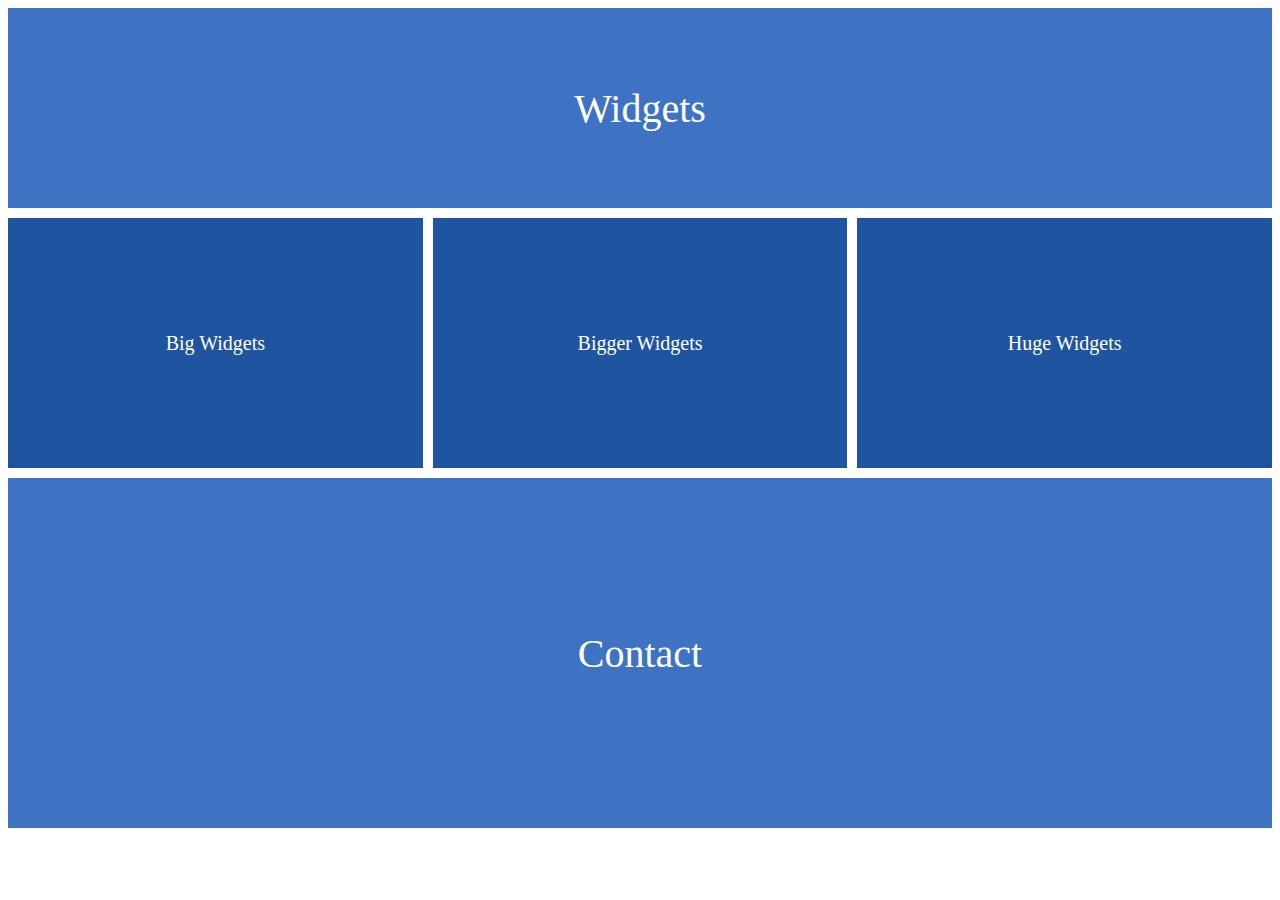
<file: HM_2/index.html>
<!DOCTYPE html>
<html lang="en">
<head>
    <meta charset="UTF-8">
    <title>Title</title>
    <link rel="stylesheet" href="style.css">
</head>
<body>
    <div class="container">


        <div class="main_widget">
            <p>Widgets</p>
        </div>


    <div class="mid_widget">
        <div class="widget">
            <p>Big Widgets</p>
        </div>
        <div class="widget b">
            <p>Bigger Widgets</p>
        </div>
        <div class="widget">
            <p>Huge Widgets</p>
        </div>
    </div>


    <div class="end-widget">
        <p>Contact</p>
    </div>


    </div>

</body>
</html>
</file>
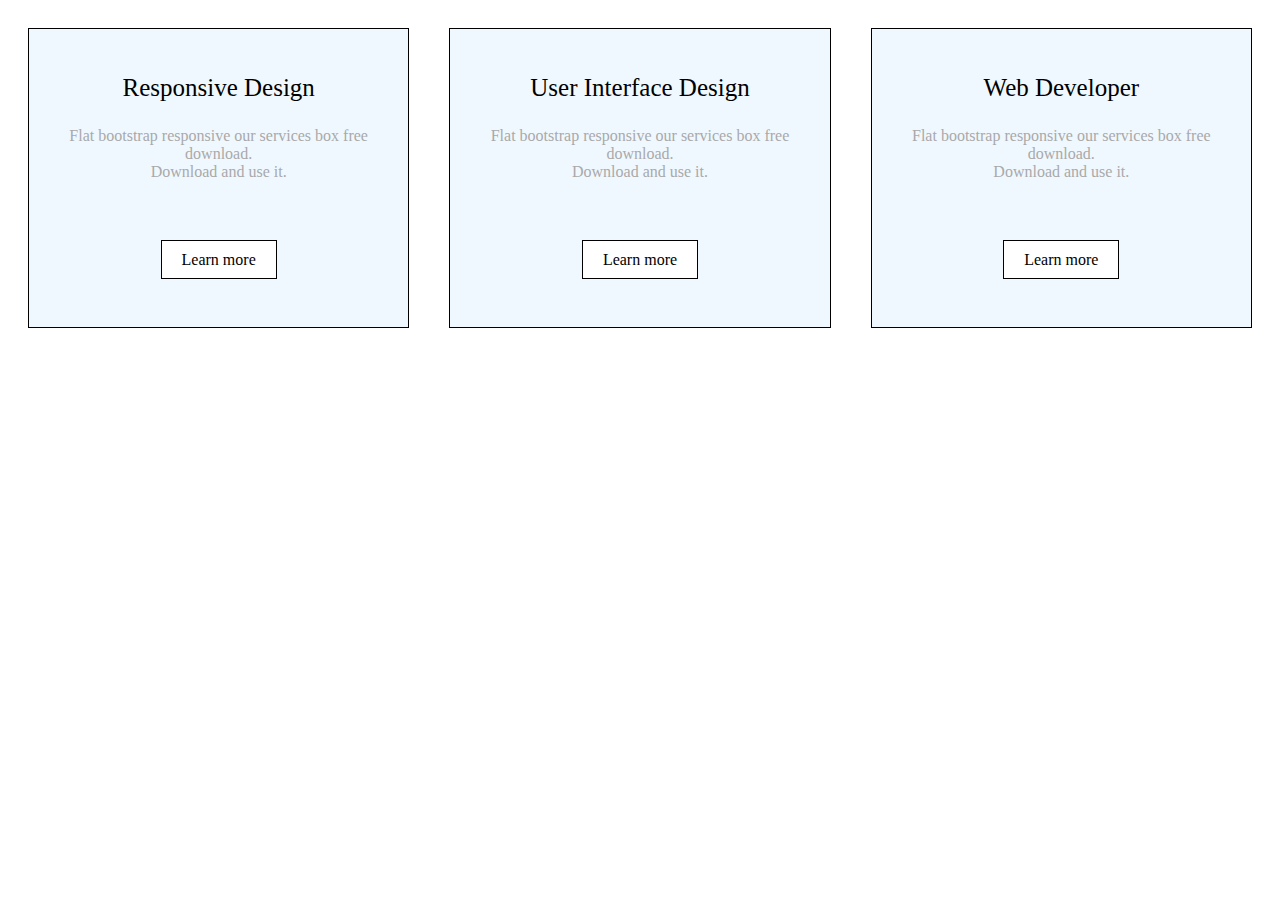
<file: HM_2/cards/index.html>
<!DOCTYPE html>
<html lang="en">
<head>
    <meta charset="UTF-8">
    <title>Title</title>
    <link rel="stylesheet" href="style.css">
</head>
<body>
    <div class="container">


      <div class="info_cont">
        <div>
          <p>Responsive Design</p>
          <a class="info_text">Flat bootstrap responsive our services box free download.<br>Download and use it.</a>
        </div>
        <div class="info_button">
          <a href="https://owu.com.ua/" target="_blank">Learn more</a>
        </div>
      </div>


      <div class="info_cont">
        <div>
          <p>User Interface Design</p>
          <a class="info_text">Flat bootstrap responsive our services box free download.<br>Download and use it.</a>
        </div>
        <div class="info_button">
          <a href="https://owu.com.ua/" target="_blank">Learn more</a>
        </div>
      </div>


      <div class="info_cont">
        <div>
          <p>Web Developer</p>
          <a class="info_text">Flat bootstrap responsive our services box free download.<br>Download and use it.</a>
        </div>
        <div class="info_button">
          <a href="https://owu.com.ua/" target="_blank">Learn more</a>
        </div>
      </div>
    </div>


</body>
</html>
</file>
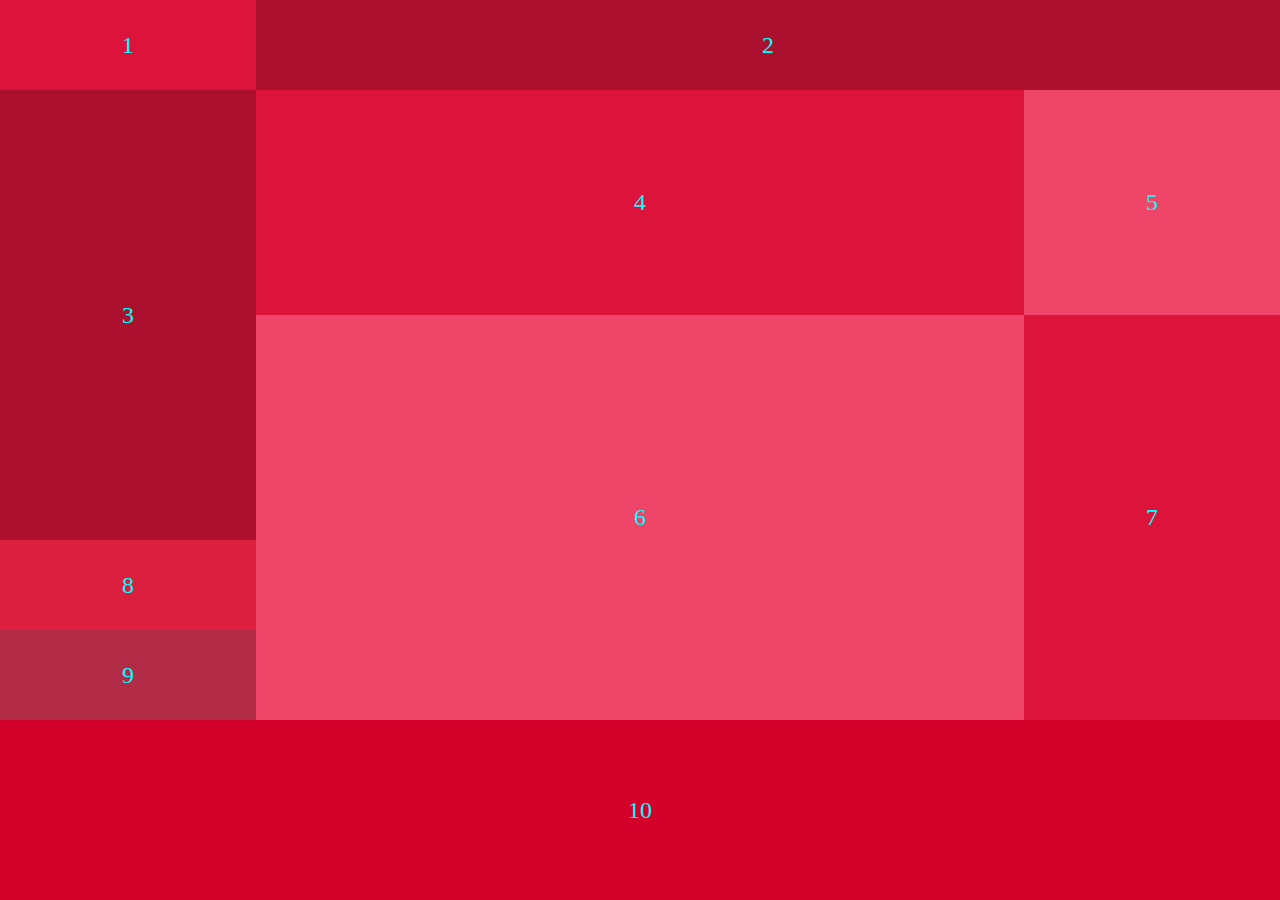
<file: HW_4/30 mobile website design tips/index.html>
<!DOCTYPE html>
<html lang="en">
<head>
    <meta charset="UTF-8">
    <title>Title</title>
    <link rel="stylesheet" href="style.css">
</head>
<body>
    <div class="main_wrapper">

        <div class="nav_main">
            <div class="logo main_set">
                <p>1</p>
            </div>
            <div class="header main_set">
                <p>2</p>
            </div>
        </div>


        <div class="content">
            <div class="nav_lefty">
                <div class="nav main_set">
                    <p>3</p>
                </div>
                <div class="nav_lefty_bottom">
                    <div class="score_locator main_set">
                        <p>8</p>
                    </div>
                    <div class="tools main_set">
                        <p>9</p>
                    </div>
                </div>
            </div>


            <div class="main_content">
                <div class="topic_content">
                    <div class="bath_section_intro main_set">
                        <p>4</p>
                    </div>
                    <div class="ad main_set">
                        <p>5</p>
                    </div>
                </div>
                <div class="bottom_content">
                    <div class="types_of_baths main_set">
                        <p>6</p>
                    </div>
                    <div class="related_products main_set">
                        <p>7</p>
                    </div>
                </div>
                <div class="additional_blocks">
                    <div class="locator_store main_set">
                        <p>8</p>
                    </div>
                    <div class="tool main_set">
                        <p>9</p>
                    </div>
                </div>

            </div>

        </div>
        <div class="footer">
            <div class="main_footer main_set">
                <p>10</p>
            </div>
        </div>



    </div>
</body>
</html>
</file>
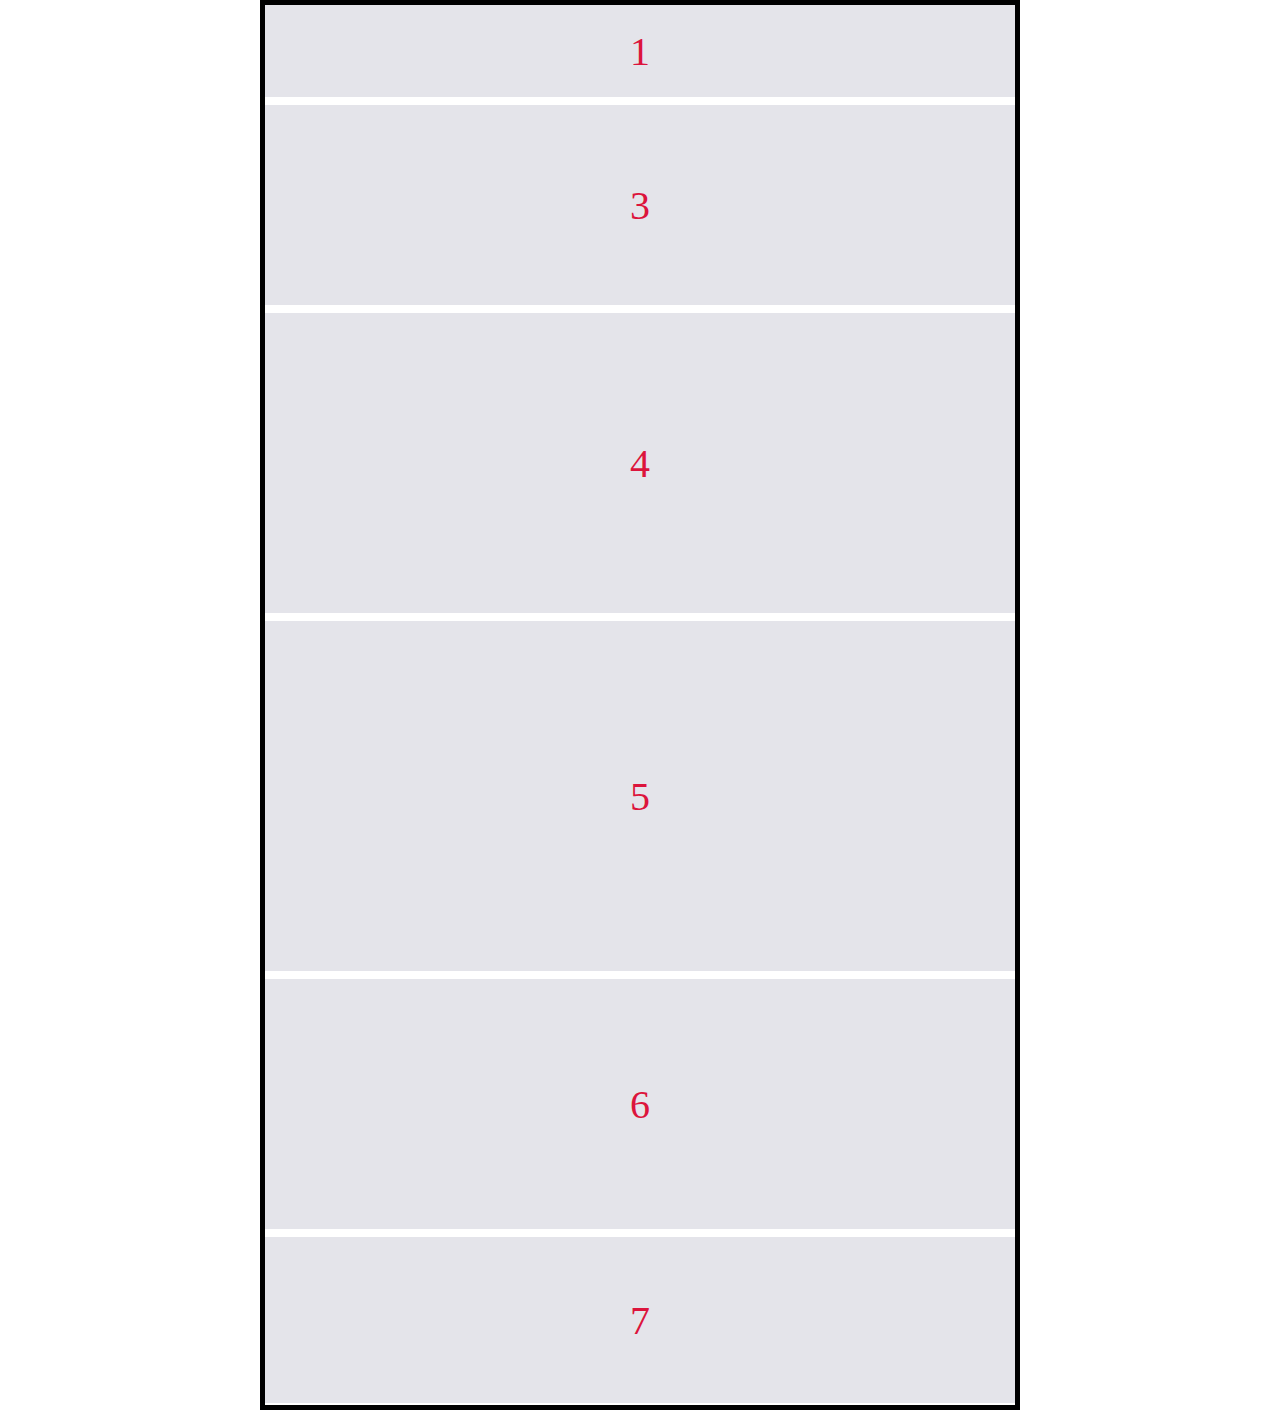
<file: HW_4/Annotating Wireframes/index.html>
<!DOCTYPE html>
<html lang="en">
<head>
    <meta charset="UTF-8">
    <title>Title</title>
  <link rel="stylesheet" href="style.css">
</head>
<body>
  <div class="wrapper">
      <div class="block_one main_set">
          <p>1</p>
      </div>

      <div class="content">
          <div class="block_two main_set">
              <p>2</p>
          </div>

          <div class="main_content">
              <div class="topic_content">
                  <div class="block_three main_set">
                      <p>3</p>
                  </div>
                  <div class="block_four main_set">
                      <p>4</p>
                  </div>
              </div>
              <div class="bottom_content">
                  <div class="block_five main_set">
                      <p>5</p>
                  </div>
                  <div class="block_six main_set">
                      <p>6</p>
                  </div>
              </div>
              <div class="footer">
                  <div class="block_seven main_set">
                      <p>7</p>
                  </div>
              </div>

          </div>
      </div>



  </div>
</body>
</html>
</file>
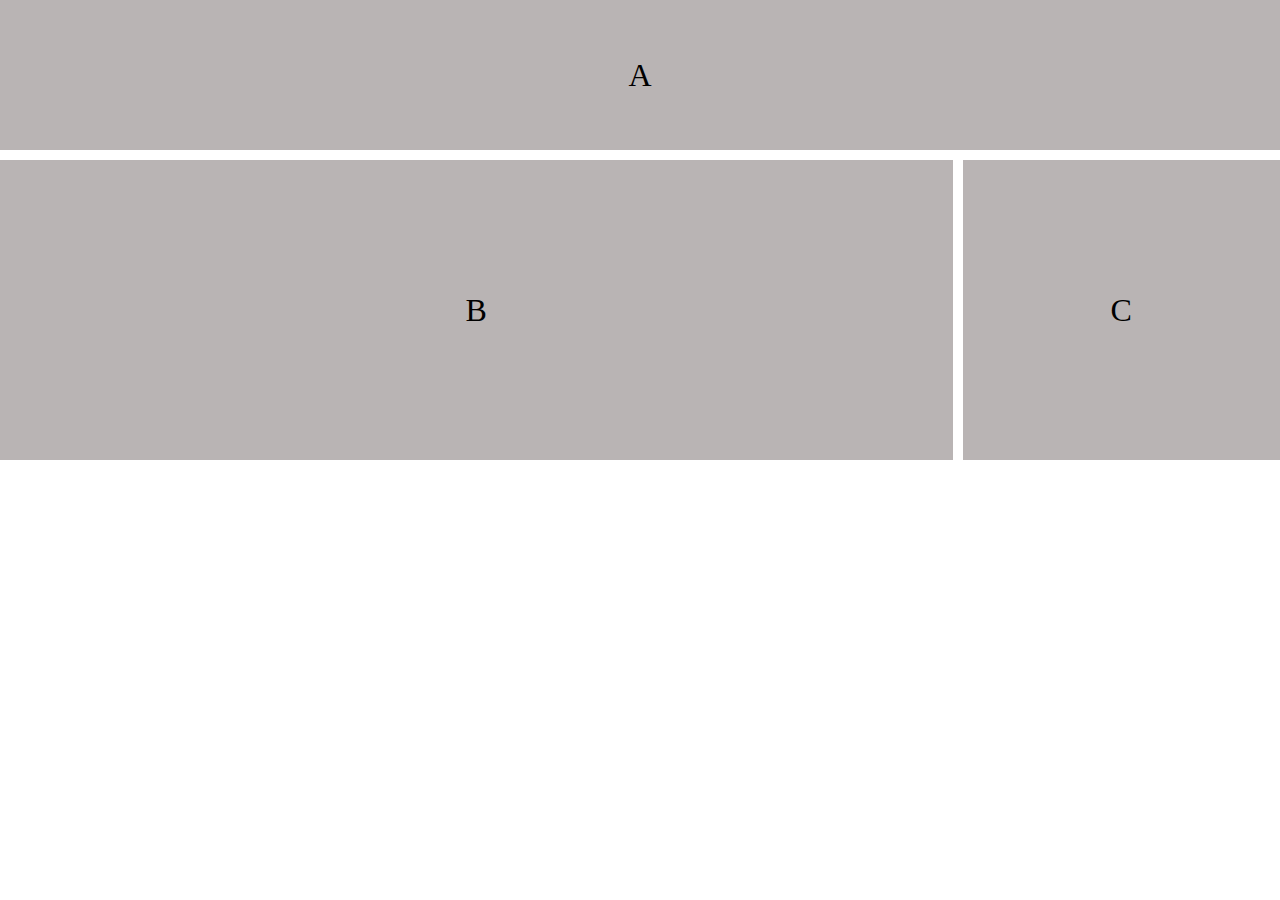
<file: HW_4/First_Part/index.html>
<!DOCTYPE html>
<html lang="en">
<head>
    <meta charset="UTF-8">
    <title>Title</title>
    <link rel="stylesheet" href="style.css">
</head>
<body>
    <div class="wrapper">

        <div class="topic_section">
            <div class="target_a main_set">
                <p>A</p>
            </div>
        </div>

        <div class="bottom_section">
            <div class="target_b main_set">
                <p>B</p>
            </div>
            <div class="target_c main_set">
                <p>C</p>
            </div>
        </div>

    </div>
</body>
</html>
</file>
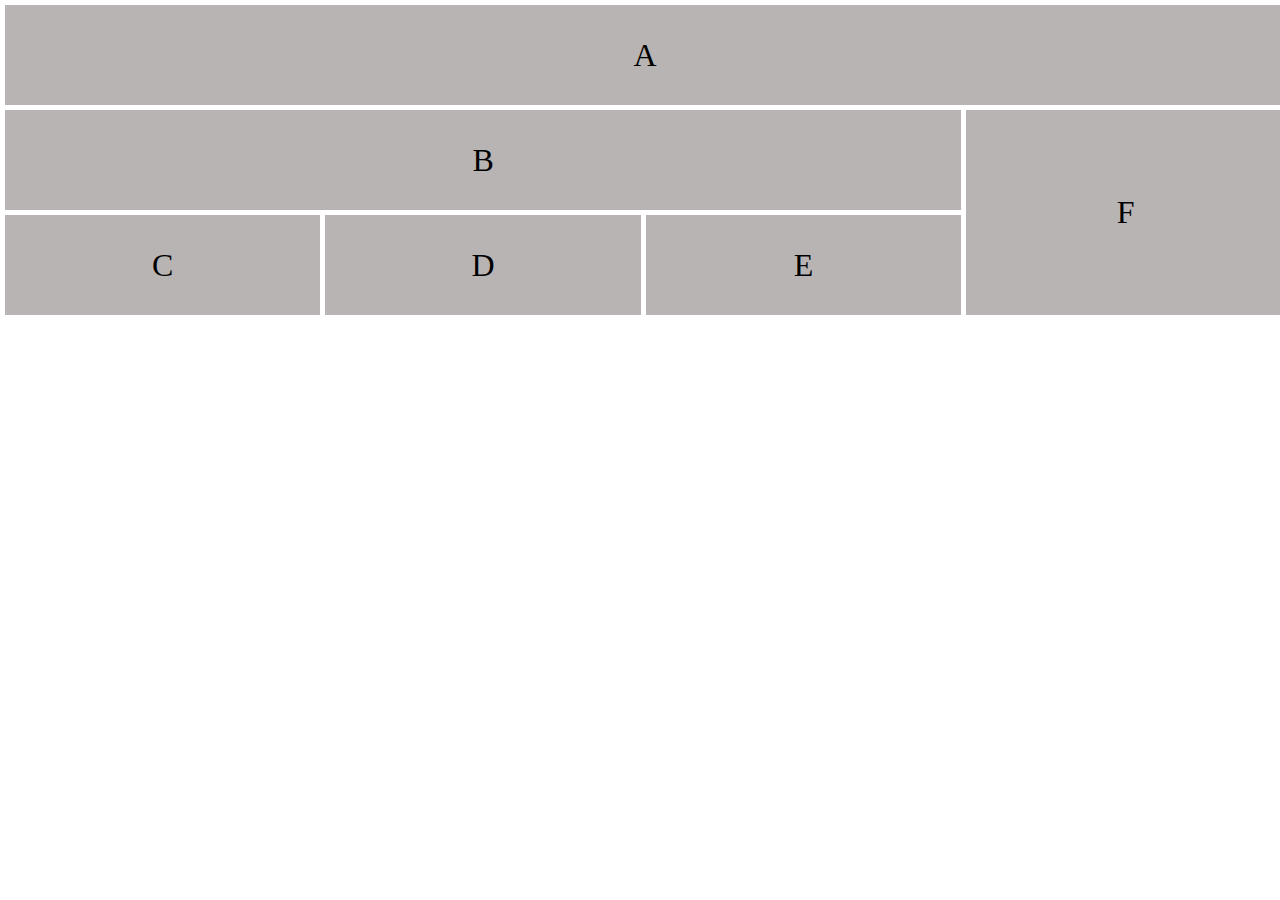
<file: HW_4/Second_Part/index.html>
<!DOCTYPE html>
<html lang="en">
<head>
    <meta charset="UTF-8">
    <title>Title</title>
    <link rel="stylesheet" href="style.css">
</head>
<body>
    <div class="wrapper">
        <div class="topic_section">
            <div class="target_a main_set">
                <p>A</p>
            </div>
        </div>
        <div class="bottom_section">
            <div class="bottom__first_half_section">
                <div class="target_b main_set">
                    <p>B</p>
                </div>
                <div class="bottom_cde_section">
                    <div class="target_c main_set">
                        <p>C</p>
                    </div>
                    <div class="target_d main_set">
                        <p>D</p>
                    </div>
                    <div class="target_e main_set">
                        <p>E</p>
                    </div>
                </div>
            </div>

            <div class="bottom__second_half_section">
                <div class="target_f main_set">
                    <p>F</p>
                </div>
            </div>
        </div>
    </div>
</body>
</html>
</file>
<file: HM_2/style.css>
.main_widget{
    background-color: #3e73c4;
    height: 200px;
    width: auto;

    display: flex;
    justify-content: center;
    align-items: center;
}
.main_widget > p{
    color: white;
    font-size: 40px;
}
.mid_widget{
    display: flex;
    justify-content: center;
    align-items: center;

}
.widget{
    display: flex;
    align-items: center;
    justify-content: center;

    box-sizing: border-box;
    background-color: #1f54a1;
    height: 250px;
    width: 100%;

    margin-top: 10px;
    margin-bottom: 10px;
}
.widget > p{
    color: white;
    font-size: 20px;
}
.end-widget{
    background-color: #3e73c4;
    width: auto;
    height: 350px;
    display: flex;
    justify-content: center;
    align-items: center;

}
.end-widget > p{
    font-size: 40px;
    color: white;
}
.b{
    margin-right: 10px;
    margin-left: 10px;
}
</file>
<file: HM_2/cards/style.css>
.container{
    display: flex;
    align-items: center;
    justify-items: center;

}
.info_cont{
    border: 1px solid black;
    background-color: aliceblue;
    box-sizing: border-box;

    margin: 20px;
    height: 300px;
    min-width: 250px;
    width: 100%;
    padding: 20px;
}
.info_cont > div > p{
    color: black;
    font-size: 25px;
    white-space: nowrap;
}
.info_cont > div{
    text-align: center;
}
.info_text{
    color: darkgray;
}
.info_button{
    text-align: center;
    margin-top: 70px;


}
.info_button > a{
    text-decoration: none;
    color: black;
    border: 1px solid black;
    background-color: white;

    padding: 10px;
    padding-right: 20px;
    padding-left: 20px;





}
</file>
<file: HW_4/30 mobile website design tips/style.css>
body,p{
    margin: 0;
}
.main_wrapper{
    background-color: #958dee;
    width: 100vw;
    height: 100vh;
}
.main_set{
    display: flex;
    justify-content: center;
    align-items: center;
    color: aqua;
    font-size: 1.5em;
}
.logo,.bath_section_intro,.related_products{
    background-color: crimson;
}
.header,.nav{
    background-color: #ab102f;
}
.ad,.types_of_baths{
    background-color: #ee4568;
}
.score_locator{
    background-color: #dc1e3f;
}
.tools{
    background-color: #b22b47;
}
/*-------------------NAV-------------------*/
.nav_main{
    display: flex;
    width: 100vw;
}
.logo,.header{
    height: 10vh;
}
.logo{
    width: 20vw;
}
.header{
    width: 80vw;
}
/*-------------------NAV-------------------*/
/*-----------------CONTENT-----------------*/
.main_content{
    width: 100vw;
}
.content{
    width: 100vw;
    display: flex;
}

.nav_lefty{
    display: flex;
    flex-direction: column;
}
.nav{
    width: 20vw;
    height: 50vh;
}
.nav_lefty_bottom{
    display: flex;
    flex-direction: column;
}
.score_locator,.tools{
    width: 20vw;
    height: 10vh;
}
.topic_content,.bottom_content{
    display: flex;
}
.bath_section_intro,.types_of_baths{
    width: 60vw;
}
.ad,.related_products{
    width: 20vw;
}
.bath_section_intro,.ad{
    height: 25vh;
}
.types_of_baths,.related_products{
    height: 45vh;
}
.locator_store{
    background-color: #e35075;
    height: 10vh;
}
.tool{
    background-color: #790920;
    height: 10vh;
}
.additional_blocks{
    display: none;
}
@media screen and (max-width: 768px){
    .score_locator,.tools{
        display: none;
    }
    .additional_blocks{
        display: flex;
    }
    .content{
        flex-direction: column;
    }
    .nav{
        height: 10vh;
        width: 100vw;
        background-color: #863e4c;
    }
    .bath_section_intro{
        width: 75vw;
    }
    .ad{
        width: 25vw;
    }
    .bottom_content{
        flex-direction: column;
    }
    .types_of_baths{
        width: 100vw;
        background-color: #a2223d;
    }
    .related_products{
        width: 100vw;
        height: 20vh;
    }
    .tool,.locator_store{
        width: 50vw;
    }
}
/*-----------------CONTENT-----------------*/
/*-----------------FOOTER-----------------*/
.footer{
    width: 100vw;
}
.main_footer{
    background-color: #d3012a;
    width: 100vw;
    height: 20vh;
}
/*-----------------FOOTER-----------------*/
</file>
<file: HW_4/Annotating Wireframes/style.css>
body{
    margin: 0;
    display: flex;
    justify-content: center;
    align-items: center;
}
.wrapper{
    border: 5px solid black;
    width: 1300px;
    height: 1400px;

    display: flex;
    flex-direction: column;
    gap: 8px;
}
.main_set{
    display: flex;
    align-items: center;
    justify-content: center;
    background-color: #e4e4ea;
}
.wrapper p{
    font-size: 2.5em;
    color: crimson;
    margin: 0;
}
/*--------------------NAV--------------------*/
.block_one{
    width: 100%;
    height: 100px;
}
/*--------------------NAV--------------------*/
/*--------------------CONTENT--------------------*/
.content{
    display: flex;
    gap: 8px;
}
.block_two{
    width: 10%;
    height: 1300px;
}
.main_content{
    display: flex;
    flex-direction: column;
    gap: 8px;
    width: 90%;
    height: 1300px;
}
.topic_content{
    display: flex;
    flex-direction: column;
    gap: 8px;
    width: 100%;
}
.bottom_content{
    display: flex;
    flex-direction: row;
    gap: 8px;
    width: 100%;
}
.block_three{
    height: 300px;
}
.block_four{
    height: 200px;
}
.block_five{
    width: 80%;
    height: 500px;
}
.block_six{
    width: 20%;
    height: 500px;
}
.block_seven{
    width: 100%;
    height: 276px;

}
/*--------------------CONTENT--------------------*/
@media screen and  (min-width: 768px) and (max-width: 1300px){
    .wrapper{
        width: 750px;
    }
    .block_two{
        display: none;
    }
    .main_content{
        width: 100%;
    }
    .bottom_content{
        flex-direction: column;
    }
    .block_five{
        height: 350px;
        width: 100%;
    }
    .block_six{
        height: 250px;
        width: 100%;
    }
    .block_four{
        height: 300px;
    }
    .block_seven{
        height: 166px;
    }
    .block_three{
        height: 200px;
    }
}
@media screen and (min-width: 400px) and (max-width: 768px){
    .wrapper{
        width: 430px;
    }
    .block_two{
        display: none;
    }
    .main_content{
        width: 100%;
    }
    .bottom_content{
        flex-direction: column;
    }
    .block_three{
        height: 150px;
    }
    .block_four{
        height: 240px;
    }
    .block_five{
        height: 330px;
        width: 100%;
    }
    .block_six{
        height: 430px;
        width: 100%;
    }
    .block_seven{
        height: 116px;
    }
}
</file>
<file: HW_4/First_Part/style.css>
body{
    margin: 0;
}
.main_set{
    background-color: #b9b4b4;
    display: flex;
    justify-content: center;
    align-items: center;
    font-size: 2em;
}
.wrapper{
    width: 100%;
}
.target_a{
    width: 100%;
    height: 150px;
    margin-bottom: 10px;
}
.bottom_section{
    display: flex;
    gap: 10px;
}
.target_b{
    height: 300px;
    width: 75%;
}
.target_c{
    height: 300px;
    width: 25%;
}
@media screen and (max-width: 768px){
    .bottom_section{
        flex-direction: column;
    }
    .target_b,.target_c{
        width: 100%;
    }
}
</file>
<file: HW_4/Second_Part/style.css>
body{
    margin: 0;
}
.main_set{
    background-color: #b9b4b4;
    display: flex;
    justify-content: center;
    align-items: center;
    font-size: 2em;
    height: 100px;
}
.wrapper{
    width: 100%;
    margin: 5px;
}
.bottom__first_half_section{
    width: 75%;
}
.bottom__second_half_section{
    width: 25%;
}
.bottom_section,.bottom_cde_section{
    display: flex;
    gap: 5px;
}
.target_c,.target_d,.target_e,.target_b{
    width: 100%;
}
.target_f{
    height: 100%;
}
.target_a{
    margin-bottom: 5px;
}
.target_b{
    margin-bottom: 5px;
}
@media screen and (max-width: 768px){
    .bottom_section{
        flex-direction: column;
    }
    .bottom__first_half_section{
        width: 100%;
    }
    .bottom__second_half_section{
        width: 100%;
    }
    .target_f{
        height: 100px;
    }
}
</file>
